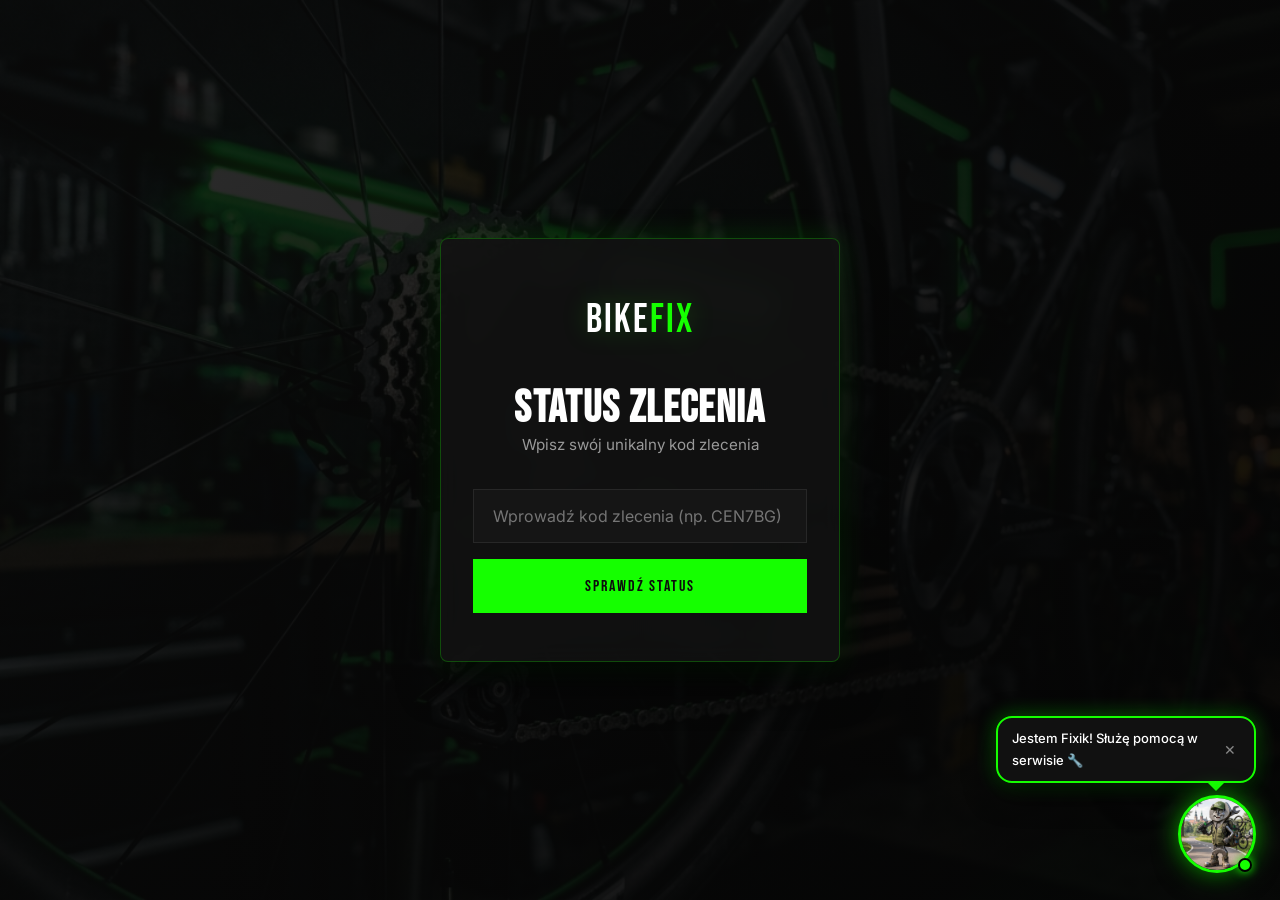
<file: bike_fix_github/index.html>
<!DOCTYPE html>
<html lang="pl">
<head>
    <meta charset="UTF-8">
    <meta name="viewport" content="width=device-width, initial-scale=1.0">
    <title>Panel BikeFix</title>
    <!-- Czcionki z Google Fonts -->
    <link rel="preconnect" href="https://fonts.googleapis.com">
    <link rel="preconnect" href="https://fonts.gstatic.com" crossorigin>
    <link href="https://fonts.googleapis.com/css2?family=Bebas+Neue&family=Inter:wght@300;400;500;700&display=swap" rel="stylesheet">
    <link rel="stylesheet" href="style.css">
</head>
<body>
    <main>
        <!-- Kontener na dynamiczne widoki -->
        <div id="app-container">
            
            <!-- Ekran Logowania -->
            <section id="view-login" class="view active">
                <div class="login-box reveal anim-up">
                    <div class="logo">Bike<span>Fix</span></div>
                    <h2>Status Zlecenia</h2>
                    <p class="sub-text">Wpisz swój unikalny kod zlecenia</p>
                    <form id="login-form">
                        <div class="input-group">
                            <input type="text" id="access-code" placeholder="Wprowadź kod zlecenia (np. TOMEK123)" autocomplete="off" required>
                        </div>
                        <p id="error-msg" class="error-msg hidden">Nieprawidłowy kod zlecenia. Spróbuj ponownie.</p>
                        <button type="submit" class="btn btn--primary" id="btn-submit-login">Sprawdź status</button>
                    </form>
                </div>
            </section>

            <!-- Widok Klienta -->
            <section id="view-customer" class="view hidden">
                <div class="header-bar reveal">
                    <div class="logo-small">Bike<span>Fix</span></div>
                    <button class="btn-logout" onclick="logout()">Wyloguj</button>
                </div>
                <div class="dashboard-content reveal" style="--d: 0.1s">
                    <span class="section-tag">Status naprawy</span>
                    <div style="display: flex; justify-content: space-between; align-items: flex-start; margin-bottom: 2rem;">
                        <h2 style="margin-bottom:0;">Twoje zlecenie: <span class="accent-text" id="customer-order-id">#---</span></h2>
                        <span class="live-badge" title="Dane aktualizują się na żywo!">● Na żywo</span>
                    </div>
                    
                    <div class="status-card">
                        <div class="status-indicator">
                            <div class="dot pulse" id="customer-status-dot"></div>
                            <h3 id="customer-status-text">W trakcie diagnozy</h3>
                        </div>
                        <p class="status-desc" id="customer-status-desc">Nasz serwisant Łukasz pracuje nad Twoim rowerem. Poniżej widzisz aktualny postęp prac.</p>
                        
                        <div class="progress-bar-container" style="margin-top: 1.2rem; border-top: 1px solid rgba(255,255,255,0.08); padding-top: 1rem;">
                            <div style="display: flex; justify-content: space-between; align-items: center; margin-bottom: 0.5rem; font-size: 0.85rem;">
                                <span style="color: var(--text-muted); text-transform: uppercase; letter-spacing: 0.05em;">Postęp naprawy: <strong style="color: var(--accent);" id="customer-progress-percent">0%</strong></span>
                                <span style="color: var(--text-muted);" id="customer-progress-count">0 / 0 usług</span>
                            </div>
                            <div style="width: 100%; background: var(--bg-alt); height: 10px; border-radius: 5px; overflow: hidden; border: 1px solid var(--border);">
                                <div id="customer-progress-bar" style="width: 0%; height: 100%; background: linear-gradient(90deg, #15ff00, #00b300); box-shadow: 0 0 10px rgba(21, 255, 0, 0.5); transition: width 0.5s ease-in-out; border-radius: 5px;"></div>
                            </div>
                        </div>
                    </div>

                    <div class="details-grid" style="margin-bottom: 2rem;">
                        <div class="detail-item">
                            <span class="detail-label">Rower</span>
                            <span class="detail-value" id="customer-bike">---</span>
                        </div>
                        <div class="detail-item">
                            <span class="detail-label">Data przyjęcia</span>
                            <span class="detail-value" id="customer-date">---</span>
                        </div>
                        <div class="detail-item">
                            <span class="detail-label">Do zapłaty</span>
                            <span class="detail-value accent-text" style="font-size: 1.5rem;" id="customer-total-price">0 zł</span>
                        </div>
                    </div>

                    <span class="section-tag">Lista zadań</span>
                    <div class="task-list-container" id="customer-task-list">
                        <!-- Dynamic Tasks for Customer -->
                    </div>
                </div>
            </section>

            <!-- Widok Serwisanta -->
            <section id="view-mechanic" class="view hidden">
                <div class="header-bar reveal">
                    <div class="logo-small">Bike<span>Fix</span> <span class="badge-admin">SERWIS</span></div>
                    <button class="btn-logout" onclick="logout()">Wyloguj</button>
                </div>
                <div class="dashboard-content reveal" style="--d: 0.1s">
                    <span class="section-tag">Panel zarządzania</span>
                    <div style="display: flex; justify-content: space-between; align-items: flex-end; margin-bottom: 2rem; flex-wrap: wrap; gap: 1rem;">
                        <h2 style="margin: 0;">Zlecenia</h2>
                        <div class="mechanic-tabs">
                            <button type="button" id="tab-active" class="tab-btn active" onclick="switchMechanicTab('active')">Aktywne</button>
                            <button type="button" id="tab-archive" class="tab-btn" onclick="switchMechanicTab('archive')">Zakończone</button>
                        </div>
                    </div>

                    <!-- Pasek wyszukiwania wielopola dla wszystkich zleceń -->
                    <div style="margin-bottom: 1.5rem;">
                        <input type="text" id="main-search-input" placeholder="Wyszukaj zlecenie (kod, imię, rower, telefon)..." oninput="renderMechanicOrders()" style="max-width: 450px; padding: 0.8rem 1.2rem;">
                    </div>

                    <!-- Podsumowanie dla archiwum (widoczne tylko w archiwum) -->
                    <div id="archive-summary-box" class="hidden" style="margin-bottom: 1.5rem; background: var(--bg-alt); border: 1px solid var(--border); padding: 1.2rem 1.5rem; border-radius: 8px; display: flex; justify-content: space-between; align-items: center; flex-wrap: wrap; gap: 1rem;">
                        <div>
                            <span style="font-size: 0.8rem; color: var(--text-muted); text-transform: uppercase; letter-spacing: 0.08em; display: block; margin-bottom: 0.2rem;">Ewidencja rachunkowa</span>
                            <span style="font-weight: bold; font-size: 1.1rem; color: var(--white);">Zakończonych zleceń: <span style="color: var(--accent);" id="archive-count">0</span></span>
                        </div>
                        <div>
                            <span style="font-size: 0.8rem; color: var(--text-muted); text-transform: uppercase; letter-spacing: 0.08em; display: block; margin-bottom: 0.2rem;">Łączny przychód w archiwum</span>
                            <span style="font-weight: bold; font-size: 1.4rem; color: var(--accent);" id="archive-total-revenue">0 zł</span>
                        </div>
                    </div>
                    
                    <div class="mechanic-grid" id="mechanic-orders-grid">
                        <!-- Zlecenia będą ładowane dynamicznie z JS -->
                    </div>
                </div>
            </section>

        </div>
    </main>

    <!-- Modale dla Serwisanta -->
    <!-- Modal Dodawania Zlecenia -->
    <div id="modal-add-order" class="modal hidden">
        <div class="modal-content">
            <span class="close-modal" onclick="closeModals()">&times;</span>
            <span class="section-tag">Nowe zlecenie</span>
            <h2>Wprowadź dane roweru</h2>
            
            <form id="form-add-order">
                <div class="input-group">
                    <label class="detail-label">Imię / Nazwa klienta</label>
                    <input type="text" id="new-client-name" placeholder="np. Jan Kowalski" required>
                </div>
                <div class="input-group">
                    <label class="detail-label">Model roweru</label>
                    <input type="text" id="new-bike-model" placeholder="np. Trek Remedy 8" required>
                </div>
                <div class="input-group">
                    <label class="detail-label">Telefon klienta (opcjonalnie)</label>
                    <input type="text" id="new-client-phone" placeholder="np. 534 387 376">
                </div>
                <div class="input-group">
                    <label class="detail-label">Wygeneruj kod dostępu dla klienta</label>
                    <div style="display:flex; gap: 1rem;">
                        <input type="text" id="new-client-code" placeholder="np. TOMEK123" required>
                        <button type="button" class="btn btn--outline btn--small" style="width: auto;" onclick="generateCode()">Losuj kod</button>
                    </div>
                </div>

                <div class="tasks-builder">
                    <h3 style="margin: 1.5rem 0 1rem;">Lista prac do wykonania</h3>
                    
                    <!-- Szybkie Usługi -->
                    <div style="margin-bottom: 1rem;">
                        <span class="detail-label">Szybkie dodawanie:</span>
                        <div class="quick-services">
                            <button type="button" class="quick-btn" onclick="addQuickService('Przegląd generalny', 65)">+ Przegląd (65zł)</button>
                            <button type="button" class="quick-btn" onclick="addQuickService('Wymiana dętki', 25)">+ Dętka (25zł)</button>
                            <button type="button" class="quick-btn" onclick="addQuickService('Pełny Serwis', 199)">+ Pełny Serwis (199zł)</button>
                            <button type="button" class="quick-btn" onclick="addQuickService('Regulacja przerzutki', 30)">+ Przerzutka (30zł)</button>
                        </div>
                    </div>

                    <div id="new-tasks-container">
                        <!-- Zestawy zadań do dodania -->
                    </div>
                    
                    <div class="add-task-row">
                        <input type="text" id="new-task-name" placeholder="Inna usługa...">
                        <input type="number" id="new-task-price" placeholder="Cena (zł)" style="width: 100px;">
                        <button type="button" class="btn btn--outline btn--small" style="width: auto;" onclick="addTaskToNewOrder()">Dodaj usługę</button>
                    </div>

                    <div style="text-align: right; margin-top: 1rem; border-top: 1px solid var(--border); padding-top: 1rem;">
                        <h3>Suma: <span class="accent-text" id="new-order-total">0</span> zł</h3>
                    </div>
                </div>

                <button type="submit" class="btn btn--primary" style="margin-top: 2rem;">Zapisz Zlecenie</button>
            </form>
        </div>
    </div>

    <!-- Modal Zarządzania Zleceniem -->
    <div id="modal-manage-order" class="modal hidden">
        <div class="modal-content">
            <span class="close-modal" onclick="closeModals()">&times;</span>
            <div style="display: flex; justify-content: space-between; align-items: center; margin-bottom: 1rem;">
                <span class="section-tag">Edycja Zlecenia</span>
                <span class="badge-progress" id="manage-order-status">Diagnoza</span>
            </div>
            
            <!-- Edytowalne pola danych zlecenia -->
            <div style="background: var(--bg-alt); padding: 1rem; border-radius: 8px; border: 1px solid var(--border); margin-top: 1rem;">
                <span class="detail-label" style="display: block; margin-bottom: 0.8rem; color: var(--accent);">Dane Zlecenia (Edytowalne)</span>
                <div style="display: grid; grid-template-columns: repeat(auto-fit, minmax(200px, 1fr)); gap: 1rem;">
                    <div class="input-group" style="margin:0;">
                        <label class="detail-label">1. Kod zlecenia</label>
                        <div style="display:flex; gap:0.4rem;">
                            <input type="text" id="manage-client-code" placeholder="Kod zlecenia..." oninput="updateTempOrderDetails()">
                            <button type="button" class="btn btn--outline btn--small" style="width: auto; white-space: nowrap; padding: 0.4rem 0.8rem;" onclick="generateManageCode()">Losuj kod</button>
                        </div>
                    </div>
                    <div class="input-group" style="margin:0;">
                        <label class="detail-label">2. Imię / Nazwa klienta</label>
                        <input type="text" id="manage-client-name" placeholder="Imię klienta..." oninput="updateTempOrderDetails()">
                    </div>
                    <div class="input-group" style="margin:0;">
                        <label class="detail-label">3. Model roweru</label>
                        <input type="text" id="manage-bike-model" placeholder="Model roweru..." oninput="updateTempOrderDetails()">
                    </div>
                    <div class="input-group" style="margin:0;">
                        <label class="detail-label">4. Telefon klienta</label>
                        <input type="text" id="manage-client-phone" placeholder="Telefon..." oninput="updateTempOrderDetails()">
                    </div>
                </div>
            </div>
            
            <div class="tasks-builder" style="margin-top: 1rem;">
                <h3 style="margin: 1.5rem 0 1rem;">Lista prac (Kliknij suwak aby oznaczyć)</h3>
                
                <div id="manage-tasks-container" class="task-list-container">
                    <!-- Dynamic Checklist for Mechanic (With Red/Green Toggles) -->
                </div>
                
                <!-- Szybkie usługi dla istniejącego zamówienia -->
                <div style="margin: 2rem 0; border-top: 1px solid var(--border); padding-top: 1rem;">
                    <h3>Dodaj nową usługę w trakcie naprawy</h3>
                    <div class="quick-services" style="margin-bottom: 1rem;">
                        <button type="button" class="quick-btn" onclick="addExistingQuickService('Przegląd generalny', 65)">+ Przegląd (65zł)</button>
                        <button type="button" class="quick-btn" onclick="addExistingQuickService('Wymiana dętki', 25)">+ Dętka (25zł)</button>
                    </div>
                    <div class="add-task-row" style="margin-top: 1rem;">
                        <input type="text" id="add-task-name" placeholder="Inna usługa...">
                        <input type="number" id="add-task-price" placeholder="Cena (zł)" style="width: 100px;">
                        <button type="button" class="btn btn--outline btn--small" style="width: auto;" onclick="addTaskToExistingOrder()">Dodaj</button>
                    </div>
                </div>
            </div>

            <div style="display:flex; flex-direction:column; gap: 1rem; margin-top: 2rem; border-top: 1px solid var(--border); padding-top: 1rem;">
                <div style="display:flex; justify-content: space-between; align-items:center;">
                    <label class="detail-label" style="margin:0; font-size: 1.1rem; color: var(--white);">Ręczna edycja ceny końcowej (zł):</label>
                    <input type="number" id="manage-total-price-input" style="width: 120px; text-align: right; font-size: 1.5rem; color: var(--accent); font-family: var(--font-display); border-color: var(--accent);" onchange="updateCustomPrice()">
                </div>
                <div style="text-align: right;">
                    <span class="detail-label">Kalkulowana suma usług: <span id="manage-calculated-sum">0</span> zł</span>
                </div>
                <button type="button" class="btn btn--primary" style="margin-top: 1rem;" onclick="saveManageOrder()">Zakończ edycję zlecenia i zapisz wszelkie zmiany</button>
            </div>
        </div>
    </div>

    <!-- ==========================================================================
       WIDGET FIXIK AI - PRZESUWALNY POMOCNIK SERWISU ZIELONA GÓRA
       ========================================================================== -->
    <div id="fixik-draggable-container" style="position: fixed; bottom: 24px; right: 24px; z-index: 99999; touch-action: none; display: flex; flex-direction: column; align-items: flex-end;">
        
        <!-- 0. Pływający Dymek Wypowiedzi Fixika -->
        <div id="fixik-speech-bubble" class="fixik-speech-bubble">
            <span id="fixik-speech-text">Jestem Fixik! Służę pomocą w serwisie 🔧</span>
            <button type="button" class="fixik-speech-close" onclick="closeFixikSpeechBubble(event)">✕</button>
        </div>

        <!-- 1. Pływająca Maskotka Fixika -->
        <button id="fixik-fab-btn" class="fixik-fab fixik-character-fab" onclick="toggleFixikWindow()" title="Otwórz pomocnika serwisu (Przesuń w dowolne miejsce!)">
            <div class="fixik-character-wrapper" id="fixik-avatar-wrapper">
                <img src="fixik.jpg" alt="Fixik AI Mascot" class="fixik-character-img">
                <span class="fixik-online-dot" title="Fixik jest aktywny!"></span>
            </div>
        </button>

        <!-- 2. Okno Czatu Fixika -->
        <div id="fixik-window" class="fixik-window hidden">
            <div class="fixik-header">
                <div class="fixik-header-title">
                    <div class="fixik-avatar">
                        <img src="fixik.jpg" alt="Fixik AI" style="width: 100%; height: 100%; object-fit: cover; object-position: center top; border-radius: 50%;">
                    </div>
                    <div>
                        <strong style="font-size:14px;">Fixik AI – Pomocnik Serwisu</strong>
                        <div style="font-size:11px; color:#15ff00;">● Serwis Zielona Góra</div>
                    </div>
                </div>
                <button type="button" class="fixik-close" onclick="toggleFixikWindow(false)">✕</button>
            </div>

            <div class="fixik-body" id="fixik-messages">
                <div class="fixik-msg fixik-msg--bot">
                    Uszanowanie, Szanowny Panie! 👋 Jestem <strong>Fixik 🤖</strong> – asystent i pomocna dłoń mobilnego serwisu rowerowego <strong>bikefix</strong>! 🚴‍♂️✨
                    <br><br>
                    Polecam nasz <strong>Przegląd ogólny za jedyne 65 zł</strong> z pełnym myciem roweru oraz darmowym dojazdem do klienta!
                    <div class="fixik-disclaimer-box">
                        ℹ️ <em>Pamiętaj: Jestem wirtualnym asystentem AI. Kwestiami wycen części oraz diagnostyką zajmuje się nasz człowiek-serwisant Łukasz.</em>
                    </div>
                </div>
            </div>

            <div class="fixik-chips">
                <button type="button" class="fixik-chip" onclick="sendFixikChip('Co wchodzi w przegląd i ile kosztuje?')">💰 Przegląd i cena</button>
                <button type="button" class="fixik-chip" onclick="sendFixikChip('Jak działa panel klienta i kod?')">🔑 Jak działa panel klienta?</button>
                <button type="button" class="fixik-chip" onclick="sendFixikChip('Dlaczego mycie roweru jest w cenie?')">🧼 Mycie roweru w cenie</button>
                <button type="button" class="fixik-chip" onclick="sendFixikChip('Co w przypadku wymiany części?')">🔩 Wymiana części</button>
                <button type="button" class="fixik-chip" onclick="sendFixikChip('Jak skontaktować się z mechanikiem?')">📞 Kontakt z mechanikiem</button>
            </div>

            <div class="fixik-footer">
                <input type="text" id="fixik-input" placeholder="Zadaj pytanie Fixikowi..." onkeypress="if(event.key==='Enter') sendFixikUserMsg()">
                <button type="button" onclick="sendFixikUserMsg()">➤</button>
            </div>
        </div>
    </div>

    <script src="app.js"></script>
</body>
</html>
</file>
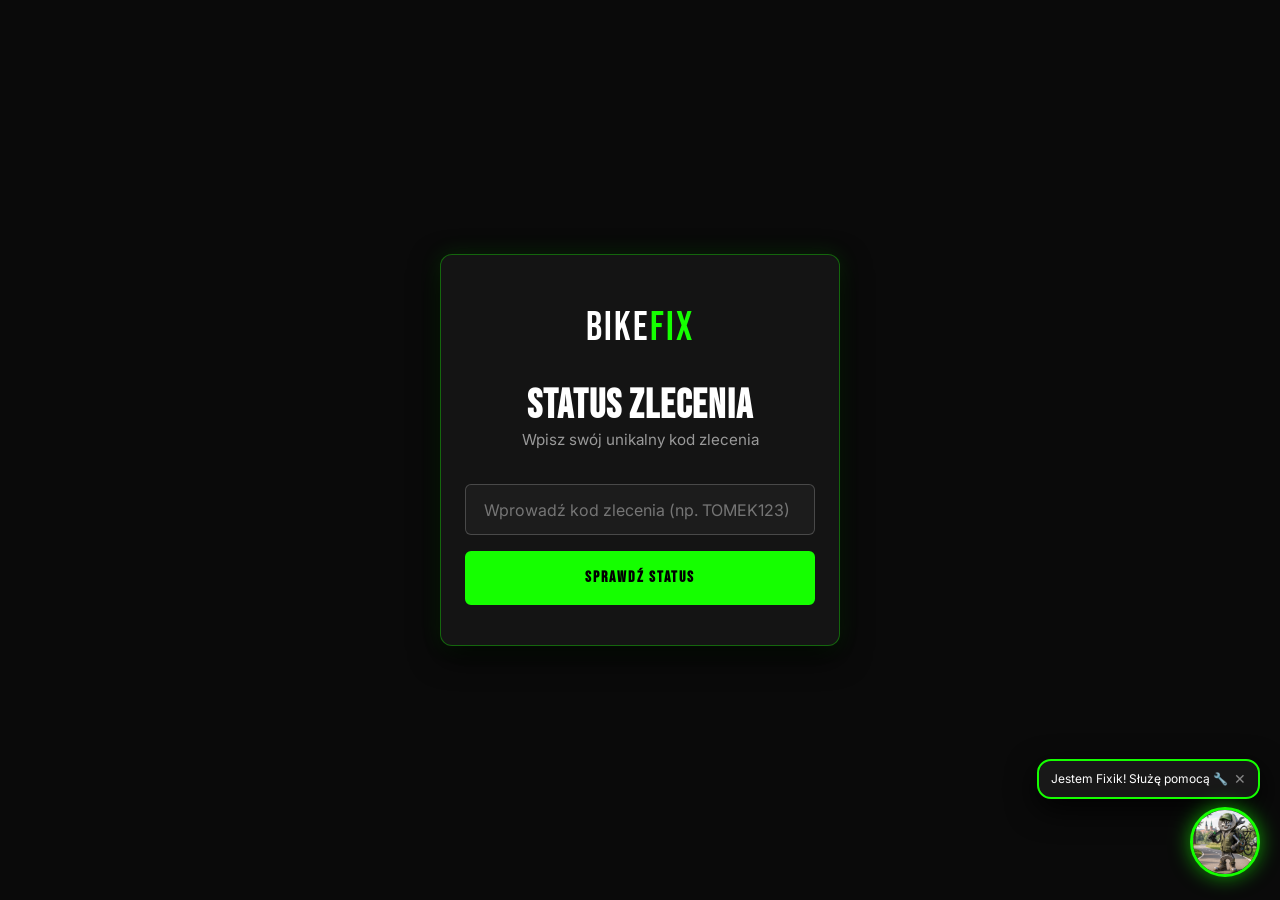
<file: index_mobile.html>
<!DOCTYPE html>
<html lang="pl">
<head>
    <meta charset="UTF-8">
    <meta name="viewport" content="width=device-width, initial-scale=1.0">
    <title>Panel BikeFix Mobile</title>
    <!-- Czcionki z Google Fonts -->
    <link rel="preconnect" href="https://fonts.googleapis.com">
    <link rel="preconnect" href="https://fonts.gstatic.com" crossorigin>
    <link href="https://fonts.googleapis.com/css2?family=Bebas+Neue&family=Inter:wght@300;400;500;700&display=swap" rel="stylesheet">
    <style>
:root {
    --bg: #0c0c0c;
    --bg-alt: #151515;
    --bg-card: #1a1a1a;
    --accent: #15ff00;
    --accent-hover: #38ff25;
    --red: #ff3333;
    --white: #ffffff;
    --text: #e8e8e8;
    --text-muted: #999;
    --border: rgba(255, 255, 255, 0.12);
    --font-display: "Bebas Neue", system-ui, -apple-system, sans-serif;
    --font-body: "Inter", system-ui, -apple-system, sans-serif;
}

* {
    box-sizing: border-box;
    margin: 0;
    padding: 0;
}

body {
    font-family: var(--font-body);
    background: var(--bg);
    color: var(--text);
    line-height: 1.65;
    overflow-x: hidden;
    min-height: 100vh;
    display: flex;
    flex-direction: column;
}

h1, h2, h3, h4 {
    font-family: var(--font-display);
    text-transform: uppercase;
    letter-spacing: .03em;
    color: var(--white);
    line-height: 1.05;
}

h2 {
    font-size: clamp(1.8rem, 5vw, 2.5rem);
}

h3 {
    font-size: 1.3rem;
}

p {
    color: var(--text-muted);
    font-size: 1rem;
}

.sub-text {
    font-size: 0.95rem;
    margin-bottom: 2rem;
}

.accent-text {
    color: var(--accent);
}

.live-badge {
    background: rgba(255, 51, 51, 0.12);
    border: 1px solid rgba(255, 85, 85, 0.35);
    color: #ff6666;
    padding: 0.3rem 0.8rem;
    font-size: 0.75rem;
    border-radius: 20px;
    letter-spacing: 0.05em;
    text-transform: uppercase;
    font-weight: bold;
}

.hidden {
    display: none !important;
}

.view {
    min-height: 100vh;
    padding: 1.5rem 1rem;
    display: flex;
    flex-direction: column;
    align-items: center;
    width: 100%;
}

.section-tag {
    font-family: var(--font-display);
    letter-spacing: .3em;
    color: var(--accent);
    text-transform: uppercase;
    border-bottom: 2px solid var(--accent);
    margin-bottom: 1rem;
    padding-bottom: .4rem;
    font-size: .8rem;
    display: inline-block;
}

.reveal {
    opacity: 1 !important;
    transform: none !important;
}

.btn {
    font-family: var(--font-display);
    letter-spacing: .12em;
    text-transform: uppercase;
    cursor: pointer;
    padding: .95rem 1.8rem;
    font-size: 1rem;
    transition: all .25s;
    border: none;
    outline: none;
    display: inline-block;
    width: 100%;
    text-align: center;
    border-radius: 6px;
}

.btn--primary {
    background: var(--accent);
    color: #000;
    border: 2px solid var(--accent);
    font-weight: bold;
}

.btn--outline {
    color: var(--white);
    background: transparent;
    border: 2px solid rgba(255, 255, 255, 0.3);
}

.btn--small {
    padding: 0.5rem 1rem;
    font-size: 0.85rem;
}

.quick-services {
    display: flex;
    flex-wrap: wrap;
    gap: 0.5rem;
}

.quick-btn {
    background: var(--bg-card);
    border: 1px solid var(--border);
    color: var(--text);
    padding: 0.4rem 0.8rem;
    font-size: 0.85rem;
    cursor: pointer;
    border-radius: 4px;
}

#view-login {
    justify-content: center;
    background: #0a0a0a;
}

.login-box {
    background: #141414;
    border: 1px solid rgba(21, 255, 0, 0.35);
    box-shadow: 0 10px 30px rgba(0, 0, 0, 0.9), 0 0 20px rgba(21, 255, 0, 0.15);
    padding: 2.5rem 1.5rem;
    max-width: 400px;
    width: 100%;
    text-align: center;
    border-radius: 12px;
}

.logo {
    font-family: var(--font-display);
    letter-spacing: .05em;
    color: var(--white);
    font-size: 2.5rem;
    display: block;
    margin-bottom: 1.5rem;
}

.logo span, .logo-small span {
    color: var(--accent);
}

.input-group {
    margin-bottom: 1rem;
    display: flex;
    flex-direction: column;
    text-align: left;
}

input[type="text"], input[type="number"] {
    width: 100%;
    background: #1c1c1c;
    border: 1px solid rgba(255, 255, 255, 0.2);
    color: var(--white);
    padding: 0.9rem 1.1rem;
    font-size: 1rem;
    font-family: var(--font-body);
    outline: none;
    border-radius: 6px;
}

input[type="text"]:focus, input[type="number"]:focus {
    border-color: var(--accent);
    box-shadow: 0 0 8px rgba(21, 255, 0, 0.3);
}

.error-msg {
    color: #ff3333;
    font-size: 0.85rem;
    margin-bottom: 1rem;
    text-align: left;
}

.header-bar {
    width: 100%;
    max-width: 800px;
    display: flex;
    justify-content: space-between;
    align-items: center;
    border-bottom: 1px solid var(--border);
    padding-bottom: 1rem;
    margin-bottom: 1.5rem;
}

.logo-small {
    font-family: var(--font-display);
    letter-spacing: .05em;
    color: var(--white);
    font-size: 1.5rem;
    display: flex;
    align-items: center;
    gap: 0.5rem;
}

.badge-admin {
    background: var(--accent);
    color: #000;
    font-size: 0.65rem;
    padding: 0.2rem 0.5rem;
    font-weight: bold;
    border-radius: 3px;
}

.btn-logout {
    background: transparent;
    border: 1px solid var(--border);
    color: var(--text-muted);
    padding: 0.4rem 0.8rem;
    border-radius: 4px;
    cursor: pointer;
}

.dashboard-content {
    width: 100%;
    max-width: 800px;
}

.status-card {
    background: #181818;
    border: 1px solid var(--border);
    padding: 1.5rem;
    margin-bottom: 1.5rem;
    border-left: 4px solid var(--accent);
    border-radius: 8px;
}

.status-indicator {
    display: flex;
    align-items: center;
    gap: 0.8rem;
    margin-bottom: 0.8rem;
}

.dot {
    width: 12px;
    height: 12px;
    background-color: var(--accent);
    border-radius: 50%;
    box-shadow: 0 0 10px var(--accent);
}

.status-desc {
    color: var(--text);
    line-height: 1.6;
}

.details-grid {
    display: grid;
    grid-template-columns: repeat(auto-fit, minmax(140px, 1fr));
    gap: 1rem;
    background: #161616;
    padding: 1.2rem;
    border: 1px solid var(--border);
    border-radius: 8px;
}

.detail-item {
    display: flex;
    flex-direction: column;
    gap: 0.3rem;
}

.detail-label {
    font-family: var(--font-display);
    color: var(--text-muted);
    letter-spacing: 0.1em;
    font-size: 0.8rem;
}

.detail-value {
    color: var(--white);
    font-weight: 500;
}

.task-list-container {
    display: flex;
    flex-direction: column;
    gap: 0.6rem;
}

.task-item {
    background: #181818;
    border: 1px solid var(--border);
    padding: 0.9rem 1.2rem;
    display: flex;
    justify-content: space-between;
    align-items: center;
    border-radius: 6px;
}

.task-item.done {
    border-color: rgba(21, 255, 0, 0.3);
    background: rgba(21, 255, 0, 0.04);
}

.task-info {
    display: flex;
    align-items: center;
    gap: 0.8rem;
}

.task-name {
    font-size: 0.95rem;
    color: var(--white);
}

.task-price {
    font-family: var(--font-display);
    color: var(--accent);
    font-size: 1.2rem;
}

.switch {
  position: relative;
  display: inline-block;
  width: 50px;
  height: 26px;
}

.switch input { opacity: 0; width: 0; height: 0; }

.slider {
  position: absolute;
  cursor: pointer;
  top: 0; left: 0; right: 0; bottom: 0;
  background-color: var(--red);
  transition: .3s;
  border-radius: 26px;
}

.slider:before {
  position: absolute;
  content: "";
  height: 18px; width: 18px;
  left: 4px; bottom: 4px;
  background-color: white;
  transition: .3s;
  border-radius: 50%;
}

input:checked + .slider { background-color: var(--accent); }
input:checked + .slider:before { transform: translateX(24px); }

.mechanic-grid {
    display: grid;
    grid-template-columns: repeat(auto-fill, minmax(280px, 1fr));
    gap: 1.2rem;
}

.order-card {
    background: #181818;
    border: 1px solid var(--border);
    padding: 1.2rem;
    border-radius: 10px;
    display: flex;
    flex-direction: column;
}

.order-head {
    display: flex;
    justify-content: space-between;
    align-items: center;
    margin-bottom: 0.8rem;
    border-bottom: 1px solid var(--border);
    padding-bottom: 0.8rem;
}

.order-status {
    font-size: 0.75rem;
    text-transform: uppercase;
    padding: 0.2rem 0.6rem;
    font-weight: 600;
    border-radius: 4px;
}

.badge-progress {
    background: rgba(21, 255, 0, 0.15);
    color: var(--accent);
    border: 1px solid var(--accent);
}

.badge-done {
    background: rgba(255, 255, 255, 0.1);
    color: var(--white);
    border: 1px solid rgba(255, 255, 255, 0.3);
}

.new-order {
    justify-content: center;
    align-items: center;
    border: 1px dashed var(--accent);
    background: rgba(21, 255, 0, 0.02);
    cursor: pointer;
    min-height: 180px;
}

.add-icon {
    font-size: 2.5rem;
    color: var(--accent);
    margin-bottom: 0.5rem;
}

.modal {
    position: fixed;
    top: 0; left: 0; width: 100%; height: 100%;
    background: rgba(0, 0, 0, 0.9);
    display: flex;
    justify-content: center;
    align-items: flex-start;
    padding: 2rem 1rem;
    z-index: 1000;
    overflow-y: auto;
}

.modal-content {
    background: #161616;
    border: 1px solid var(--border);
    padding: 2rem 1.2rem;
    width: 100%;
    max-width: 600px;
    position: relative;
    border-radius: 12px;
}

.close-modal {
    position: absolute;
    top: 0.8rem; right: 1.2rem;
    font-size: 2rem;
    color: var(--text-muted);
    cursor: pointer;
}

.mechanic-tabs {
    display: flex;
    gap: 0.5rem;
    background: #111;
    padding: 0.3rem;
    border: 1px solid var(--border);
    border-radius: 6px;
    width: 100%;
}

.tab-btn {
    flex: 1;
    background: transparent;
    border: none;
    color: var(--text-muted);
    font-family: var(--font-display);
    font-size: 1.1rem;
    padding: 0.5rem;
    cursor: pointer;
    border-radius: 4px;
    text-align: center;
}

.tab-btn.active {
    background: #222;
    color: var(--accent);
    border: 1px solid rgba(21, 255, 0, 0.3);
}

/* FIXIK AI WIDGET */
.fixik-speech-bubble {
    background: #181818;
    border: 2px solid #15ff00;
    box-shadow: 0 10px 30px rgba(0, 0, 0, 0.9);
    border-radius: 14px;
    padding: 8px 12px;
    color: #fff;
    font-size: 12px;
    max-width: 240px;
    margin-bottom: 8px;
    display: flex;
    align-items: center;
    justify-content: space-between;
    gap: 6px;
}

.fixik-speech-close {
    background: transparent;
    border: none;
    color: #888;
    font-size: 14px;
    cursor: pointer;
}

.fixik-character-fab {
    background: transparent !important;
    border: none !important;
    cursor: pointer;
}

.fixik-character-img {
    width: 70px;
    height: 70px;
    border-radius: 50%;
    border: 3px solid #15ff00;
    box-shadow: 0 0 20px rgba(21, 255, 0, 0.6);
    object-fit: cover;
    background: #111;
}

.fixik-window {
    position: absolute;
    bottom: 60px; right: 0;
    width: 350px;
    max-width: calc(100vw - 20px);
    height: 480px;
    max-height: calc(100vh - 100px);
    background: #141414;
    color: #fff;
    border: 1px solid rgba(21, 255, 0, 0.4);
    border-radius: 16px;
    box-shadow: 0 20px 50px rgba(0, 0, 0, 0.9);
    display: flex;
    flex-direction: column;
    font-family: system-ui, sans-serif;
    overflow: hidden;
}

.fixik-header {
    background: #1e1e1e;
    padding: 12px;
    border-bottom: 1px solid #2a2a2a;
    display: flex;
    justify-content: space-between;
    align-items: center;
}

.fixik-body {
    flex: 1;
    padding: 12px;
    overflow-y: auto;
    display: flex;
    flex-direction: column;
    gap: 10px;
    font-size: 13px;
    background: #0d0d0d;
}

.fixik-msg {
    max-width: 90%;
    padding: 10px 12px;
    border-radius: 12px;
    word-wrap: break-word;
}
.fixik-msg--bot {
    align-self: flex-start;
    background: #1f1f1f;
    border: 1px solid #333;
    color: #e0e0e0;
}
.fixik-msg--user {
    align-self: flex-end;
    background: #15ff00;
    color: #000;
    font-weight: bold;
}

.fixik-chips {
    padding: 8px;
    background: #141414;
    border-top: 1px solid #222;
    display: flex;
    gap: 6px;
    overflow-x: auto;
}
.fixik-chip {
    background: #222;
    border: 1px solid #444;
    color: #ddd;
    font-size: 11px;
    padding: 5px 10px;
    border-radius: 16px;
    white-space: nowrap;
}

.fixik-footer {
    padding: 10px;
    background: #1a1a1a;
    display: flex;
    gap: 6px;
}
.fixik-footer input {
    flex: 1;
    background: #0a0a0a;
    border: 1px solid #333;
    color: #fff;
    padding: 8px 12px;
    border-radius: 18px;
    font-size: 13px;
}
.fixik-footer button {
    background: #15ff00;
    border: none;
    color: #000;
    width: 36px;
    height: 36px;
    border-radius: 50%;
    font-weight: bold;
}
    </style>
</head>
<body>
    <main>
        <div id="app-container">
            
            <!-- Ekran Logowania -->
            <section id="view-login" class="view">
                <div class="login-box">
                    <div class="logo">Bike<span>Fix</span></div>
                    <h2>Status Zlecenia</h2>
                    <p class="sub-text">Wpisz swój unikalny kod zlecenia</p>
                    <form id="login-form">
                        <div class="input-group">
                            <input type="text" id="access-code" placeholder="Wprowadź kod zlecenia (np. TOMEK123)" autocomplete="off" required>
                        </div>
                        <p id="error-msg" class="error-msg hidden">Nieprawidłowy kod zlecenia. Spróbuj ponownie.</p>
                        <button type="submit" class="btn btn--primary" id="btn-submit-login">Sprawdź status</button>
                    </form>
                </div>
            </section>

            <!-- Widok Klienta -->
            <section id="view-customer" class="view hidden">
                <div class="header-bar">
                    <div class="logo-small">Bike<span>Fix</span></div>
                    <button class="btn-logout" onclick="logout()">Wyloguj</button>
                </div>
                <div class="dashboard-content">
                    <span class="section-tag">Status naprawy</span>
                    <div style="display: flex; justify-content: space-between; align-items: flex-start; margin-bottom: 1.5rem;">
                        <h2 style="margin-bottom:0;">Twoje zlecenie: <span class="accent-text" id="customer-order-id">#---</span></h2>
                        <span class="live-badge">● Na żywo</span>
                    </div>
                    
                    <div class="status-card">
                        <div class="status-indicator">
                            <div class="dot" id="customer-status-dot"></div>
                            <h3 id="customer-status-text">W trakcie diagnozy</h3>
                        </div>
                        <p class="status-desc" id="customer-status-desc">Nasz serwisant Łukasz pracuje nad Twoim rowerem.</p>
                        
                        <div style="margin-top: 1rem; border-top: 1px solid rgba(255,255,255,0.08); padding-top: 0.8rem;">
                            <div style="display: flex; justify-content: space-between; align-items: center; margin-bottom: 0.4rem; font-size: 0.85rem;">
                                <span style="color: var(--text-muted);">Postęp naprawy: <strong style="color: var(--accent);" id="customer-progress-percent">0%</strong></span>
                                <span style="color: var(--text-muted);" id="customer-progress-count">0 / 0 usług</span>
                            </div>
                            <div style="width: 100%; background: #111; height: 10px; border-radius: 5px; overflow: hidden; border: 1px solid var(--border);">
                                <div id="customer-progress-bar" style="width: 0%; height: 100%; background: #15ff00; transition: width 0.4s ease; border-radius: 5px;"></div>
                            </div>
                        </div>
                    </div>

                    <div class="details-grid" style="margin-bottom: 1.5rem;">
                        <div class="detail-item">
                            <span class="detail-label">Rower</span>
                            <span class="detail-value" id="customer-bike">---</span>
                        </div>
                        <div class="detail-item">
                            <span class="detail-label">Data przyjęcia</span>
                            <span class="detail-value" id="customer-date">---</span>
                        </div>
                        <div class="detail-item">
                            <span class="detail-label">Do zapłaty</span>
                            <span class="detail-value accent-text" style="font-size: 1.4rem;" id="customer-total-price">0 zł</span>
                        </div>
                    </div>

                    <span class="section-tag">Lista zadań</span>
                    <div class="task-list-container" id="customer-task-list">
                    </div>
                </div>
            </section>

            <!-- Widok Serwisanta -->
            <section id="view-mechanic" class="view hidden">
                <div class="header-bar">
                    <div class="logo-small">Bike<span>Fix</span> <span class="badge-admin">SERWIS</span></div>
                    <button class="btn-logout" onclick="logout()">Wyloguj</button>
                </div>
                <div class="dashboard-content">
                    <span class="section-tag">Panel zarządzania</span>
                    <div style="display: flex; flex-direction: column; gap: 1rem; margin-bottom: 1.5rem;">
                        <h2 style="margin: 0;">Zlecenia</h2>
                        <div class="mechanic-tabs">
                            <button type="button" id="tab-active" class="tab-btn active" onclick="switchMechanicTab('active')">Aktywne</button>
                            <button type="button" id="tab-archive" class="tab-btn" onclick="switchMechanicTab('archive')">Zakończone</button>
                        </div>
                    </div>

                    <div style="margin-bottom: 1.2rem;">
                        <input type="text" id="main-search-input" placeholder="Wyszukaj zlecenie (kod, imię, rower)..." oninput="renderMechanicOrders()" style="width: 100%;">
                    </div>

                    <div id="archive-summary-box" class="hidden" style="margin-bottom: 1.2rem; background: #161616; border: 1px solid var(--border); padding: 1rem; border-radius: 8px; display: flex; justify-content: space-between; align-items: center;">
                        <div>
                            <span style="font-size: 0.75rem; color: var(--text-muted); display: block;">Zakończonych zleceń</span>
                            <span style="font-weight: bold; font-size: 1.1rem; color: var(--white);"><span style="color: var(--accent);" id="archive-count">0</span></span>
                        </div>
                        <div>
                            <span style="font-size: 0.75rem; color: var(--text-muted); display: block;">Łączny przychód</span>
                            <span style="font-weight: bold; font-size: 1.3rem; color: var(--accent);" id="archive-total-revenue">0 zł</span>
                        </div>
                    </div>
                    
                    <div class="mechanic-grid" id="mechanic-orders-grid">
                    </div>
                </div>
            </section>

        </div>
    </main>

    <!-- Modale -->
    <div id="modal-add-order" class="modal hidden">
        <div class="modal-content">
            <span class="close-modal" onclick="closeModals()">&times;</span>
            <span class="section-tag">Nowe zlecenie</span>
            <h2>Wprowadź dane roweru</h2>
            
            <form id="form-add-order">
                <div class="input-group">
                    <label class="detail-label">Imię / Nazwa klienta</label>
                    <input type="text" id="new-client-name" placeholder="np. Jan Kowalski" required>
                </div>
                <div class="input-group">
                    <label class="detail-label">Model roweru</label>
                    <input type="text" id="new-bike-model" placeholder="np. Trek Remedy 8" required>
                </div>
                <div class="input-group">
                    <label class="detail-label">Telefon klienta (opcjonalnie)</label>
                    <input type="text" id="new-client-phone" placeholder="np. 534 387 376">
                </div>
                <div class="input-group">
                    <label class="detail-label">Kod dostępu dla klienta</label>
                    <div style="display:flex; gap: 0.5rem;">
                        <input type="text" id="new-client-code" placeholder="np. TOMEK123" required>
                        <button type="button" class="btn btn--outline btn--small" style="width: auto; white-space: nowrap;" onclick="generateCode()">Losuj</button>
                    </div>
                </div>

                <div class="tasks-builder">
                    <h3 style="margin: 1.2rem 0 0.8rem;">Lista prac do wykonania</h3>
                    <div style="margin-bottom: 0.8rem;">
                        <div class="quick-services">
                            <button type="button" class="quick-btn" onclick="addQuickService('Przegląd generalny', 65)">+ Przegląd (65zł)</button>
                            <button type="button" class="quick-btn" onclick="addQuickService('Wymiana dętki', 25)">+ Dętka (25zł)</button>
                        </div>
                    </div>
                    <div id="new-tasks-container"></div>
                    <div class="add-task-row">
                        <input type="text" id="new-task-name" placeholder="Inna usługa...">
                        <input type="number" id="new-task-price" placeholder="Cena" style="width: 90px;">
                        <button type="button" class="btn btn--outline btn--small" style="width: auto;" onclick="addTaskToNewOrder()">Dodaj</button>
                    </div>
                    <div style="text-align: right; margin-top: 0.8rem; border-top: 1px solid var(--border); padding-top: 0.8rem;">
                        <h3>Suma: <span class="accent-text" id="new-order-total">0</span> zł</h3>
                    </div>
                </div>

                <button type="submit" class="btn btn--primary" style="margin-top: 1.5rem;">Zapisz Zlecenie</button>
            </form>
        </div>
    </div>

    <div id="modal-manage-order" class="modal hidden">
        <div class="modal-content">
            <span class="close-modal" onclick="closeModals()">&times;</span>
            <div style="display: flex; justify-content: space-between; align-items: center; margin-bottom: 0.8rem;">
                <span class="section-tag">Edycja Zlecenia</span>
                <span class="badge-progress" id="manage-order-status">Diagnoza</span>
            </div>
            
            <div style="background: #111; padding: 0.8rem; border-radius: 6px; border: 1px solid var(--border);">
                <div style="display: flex; flex-direction: column; gap: 0.8rem;">
                    <div class="input-group" style="margin:0;">
                        <label class="detail-label">1. Kod zlecenia</label>
                        <div style="display:flex; gap:0.4rem;">
                            <input type="text" id="manage-client-code" placeholder="Kod..." oninput="updateTempOrderDetails()">
                            <button type="button" class="btn btn--outline btn--small" style="width: auto;" onclick="generateManageCode()">Losuj</button>
                        </div>
                    </div>
                    <div class="input-group" style="margin:0;">
                        <label class="detail-label">2. Imię klienta</label>
                        <input type="text" id="manage-client-name" placeholder="Imię..." oninput="updateTempOrderDetails()">
                    </div>
                    <div class="input-group" style="margin:0;">
                        <label class="detail-label">3. Model roweru</label>
                        <input type="text" id="manage-bike-model" placeholder="Model..." oninput="updateTempOrderDetails()">
                    </div>
                    <div class="input-group" style="margin:0;">
                        <label class="detail-label">4. Telefon klienta</label>
                        <input type="text" id="manage-client-phone" placeholder="Telefon..." oninput="updateTempOrderDetails()">
                    </div>
                </div>
            </div>
            
            <div style="margin-top: 1rem;">
                <h3 style="margin-bottom: 0.8rem;">Lista prac (Zaznacz suwak)</h3>
                <div id="manage-tasks-container" class="task-list-container"></div>
                <div style="margin-top: 1rem; border-top: 1px solid var(--border); padding-top: 0.8rem;">
                    <div class="add-task-row">
                        <input type="text" id="add-task-name" placeholder="Dodatkowa usługa...">
                        <input type="number" id="add-task-price" placeholder="Cena" style="width: 90px;">
                        <button type="button" class="btn btn--outline btn--small" style="width: auto;" onclick="addTaskToExistingOrder()">Dodaj</button>
                    </div>
                </div>
            </div>

            <div style="display:flex; flex-direction:column; gap: 0.8rem; margin-top: 1.5rem; border-top: 1px solid var(--border); padding-top: 0.8rem;">
                <div style="display:flex; justify-content: space-between; align-items:center;">
                    <label class="detail-label" style="margin:0; font-size: 1rem; color: var(--white);">Cena końcowa (zł):</label>
                    <input type="number" id="manage-total-price-input" style="width: 100px; text-align: right; font-size: 1.3rem; color: var(--accent);" onchange="updateCustomPrice()">
                </div>
                <button type="button" class="btn btn--primary" style="margin-top: 0.5rem;" onclick="saveManageOrder()">Zapisz Zmiany</button>
            </div>
        </div>
    </div>

    <!-- WIDGET FIXIK AI -->
    <div id="fixik-draggable-container" style="position: fixed; bottom: 20px; right: 20px; z-index: 99999; display: flex; flex-direction: column; align-items: flex-end;">
        
        <div id="fixik-speech-bubble" class="fixik-speech-bubble">
            <span id="fixik-speech-text">Jestem Fixik! Służę pomocą 🔧</span>
            <button type="button" class="fixik-speech-close" onclick="closeFixikSpeechBubble(event)">✕</button>
        </div>

        <button id="fixik-fab-btn" class="fixik-fab fixik-character-fab" onclick="toggleFixikWindow()">
            <div class="fixik-character-wrapper">
                <img src="fixik.jpg" alt="Fixik AI Mascot" class="fixik-character-img" onerror="this.style.display='none';">
            </div>
        </button>

        <div id="fixik-window" class="fixik-window hidden">
            <div class="fixik-header">
                <strong style="font-size:14px; color:#15ff00;">Fixik AI – Pomocnik Serwisu</strong>
                <button type="button" class="fixik-close" onclick="toggleFixikWindow(false)">✕</button>
            </div>

            <div class="fixik-body" id="fixik-messages">
                <div class="fixik-msg fixik-msg--bot">
                    Uszanowanie! 👋 Jestem <strong>Fixik 🤖</strong> – asystent serwisu <strong>bikefix</strong>! 🚴‍♂️<br><br>
                    Polecam nasz <strong>Przegląd ogólny za 65 zł</strong> z myciem roweru i darmowym dojazdem!
                </div>
            </div>

            <div class="fixik-chips">
                <button type="button" class="fixik-chip" onclick="sendFixikChip('Co wchodzi w przegląd i ile kosztuje?')">💰 Przegląd i cena</button>
                <button type="button" class="fixik-chip" onclick="sendFixikChip('Jak działa panel klienta i kod?')">🔑 Jak działa panel?</button>
            </div>

            <div class="fixik-footer">
                <input type="text" id="fixik-input" placeholder="Napisz do Fixika..." onkeypress="if(event.key==='Enter') sendFixikUserMsg()">
                <button type="button" onclick="sendFixikUserMsg()">➤</button>
            </div>
        </div>
    </div>

    <!-- LOGIKA JS -->
    <script>
document.addEventListener('DOMContentLoaded', () => {
    let orders = JSON.parse(localStorage.getItem('bikefix_orders')) || [];
    
    if (orders.length === 0) {
        orders = [
            {
                id: 'ord_tomek',
                clientCode: 'TOMEK123',
                clientName: 'Tomek Kowalski',
                bikeModel: 'Trek Marlin 7 (Górski 29")',
                clientPhone: '+48 600 100 200',
                date: new Date().toISOString().split('T')[0],
                status: 'W trakcie',
                tasks: [
                    { name: 'Diagnoza napędu i hamulców', price: 50, done: true },
                    { name: 'Wymiana łańcucha Shimano', price: 95, done: true },
                    { name: 'Centrowanie koła 29"', price: 45, done: false }
                ]
            }
        ];
        localStorage.setItem('bikefix_orders', JSON.stringify(orders));
    }

    const MECHANIC_CODE = 'nowostandardowy19.18wis';
    let currentEditingOrderId = null;
    let newOrderTasks = []; 
    let tempOrder = null; 
    let activeCustomerOrderCode = null;
    let isMechanicView = false;
    let currentMechanicTab = 'active';

    const loginForm = document.getElementById('login-form');
    const accessCodeInput = document.getElementById('access-code');
    const errorMsg = document.getElementById('error-msg');
    
    const viewLogin = document.getElementById('view-login');
    const viewCustomer = document.getElementById('view-customer');
    const viewMechanic = document.getElementById('view-mechanic');

    const modalAddOrder = document.getElementById('modal-add-order');
    const modalManageOrder = document.getElementById('modal-manage-order');
    const formAddOrder = document.getElementById('form-add-order');

    function generateSecureCode() {
        const chars = '23456789ABCDEFGHJKLMNPQRSTUVWXYZ';
        let sampleCode = '';
        for (let i = 0; i < 6; i++) {
            sampleCode += chars.charAt(Math.floor(Math.random() * chars.length));
        }
        return sampleCode;
    }

    loginForm.addEventListener('submit', (e) => {
        e.preventDefault();
        const code = accessCodeInput.value.trim();
        
        if (code.toUpperCase() === MECHANIC_CODE.toUpperCase()) {
            hideAllViews();
            isMechanicView = true;
            renderMechanicOrders();
            viewMechanic.classList.remove('hidden');
        } else {
            const order = orders.find(o => o.clientCode.toUpperCase() === code.toUpperCase());
            if (order) {
                hideAllViews();
                activeCustomerOrderCode = order.clientCode;
                renderCustomerView(order);
                viewCustomer.classList.remove('hidden');
            } else {
                showError();
            }
        }
    });

    function showError() {
        errorMsg.classList.remove('hidden');
        setTimeout(() => { errorMsg.classList.add('hidden'); }, 3000);
    }

    function hideAllViews() {
        viewLogin.classList.add('hidden');
        viewCustomer.classList.add('hidden');
        viewMechanic.classList.add('hidden');
        errorMsg.classList.add('hidden');
        activeCustomerOrderCode = null;
        isMechanicView = false;
    }

    window.logout = function() {
        hideAllViews();
        viewLogin.classList.remove('hidden');
    };

    window.closeModals = function() {
        modalAddOrder.classList.add('hidden');
        modalManageOrder.classList.add('hidden');
        tempOrder = null; 
    };

    function saveOrders() {
        localStorage.setItem('bikefix_orders', JSON.stringify(orders));
    }

    function renderCustomerView(order) {
        document.getElementById('customer-order-id').innerText = order.clientCode;
        document.getElementById('customer-bike').innerText = order.bikeModel;
        document.getElementById('customer-date').innerText = order.date;
        
        const allDone = order.tasks.length > 0 && order.tasks.every(t => t.done);
        const customerStatusDot = document.getElementById('customer-status-dot');
        const customerStatusText = document.getElementById('customer-status-text');

        if (allDone || order.status === 'Gotowe') {
            customerStatusText.innerText = 'Rower gotowy do odbioru!';
        } else {
            customerStatusText.innerText = 'W trakcie naprawy';
        }

        const totalTasks = order.tasks ? order.tasks.length : 0;
        const doneTasks = order.tasks ? order.tasks.filter(t => t.done).length : 0;
        const percent = totalTasks > 0 ? Math.round((doneTasks / totalTasks) * 100) : 0;

        document.getElementById('customer-progress-percent').innerText = `${percent}%`;
        document.getElementById('customer-progress-count').innerText = `${doneTasks} z ${totalTasks} usług`;
        document.getElementById('customer-progress-bar').style.width = `${percent}%`;

        const taskListContainer = document.getElementById('customer-task-list');
        taskListContainer.innerHTML = '';

        order.tasks.forEach(task => {
            const taskEl = document.createElement('div');
            taskEl.className = `task-item ${task.done ? 'done' : ''}`;
            taskEl.innerHTML = `
                <div class="task-info">
                    <span class="task-name">${task.done ? '✓ ' : '○ '}${task.name}</span>
                </div>
                <span class="task-price">${task.price} zł</span>
            `;
            taskListContainer.appendChild(taskEl);
        });
        
        let calculatedSum = order.tasks.reduce((sum, t) => sum + Number(t.price), 0);
        let displayPrice = order.customPrice !== undefined ? order.customPrice : calculatedSum;
        document.getElementById('customer-total-price').innerText = `${displayPrice} zł`;
    }

    window.switchMechanicTab = function(tab) {
        currentMechanicTab = tab;
        document.getElementById('tab-active').classList.toggle('active', tab === 'active');
        document.getElementById('tab-archive').classList.toggle('active', tab === 'archive');
        renderMechanicOrders();
    };

    window.renderMechanicOrders = function() {
        const grid = document.getElementById('mechanic-orders-grid');
        grid.innerHTML = '';
        const searchInput = document.getElementById('main-search-input');
        const searchVal = searchInput ? searchInput.value.toUpperCase().trim() : '';

        let filteredOrders = orders.filter(order => {
            const matchesTab = currentMechanicTab === 'active' ? order.status !== 'Odebrane' : order.status === 'Odebrane';
            if (!matchesTab) return false;
            if (searchVal) {
                return (order.clientCode || '').toUpperCase().includes(searchVal) ||
                       (order.clientName || '').toUpperCase().includes(searchVal) ||
                       (order.bikeModel || '').toUpperCase().includes(searchVal);
            }
            return true;
        });

        const archiveSummaryBox = document.getElementById('archive-summary-box');
        if (currentMechanicTab === 'archive') {
            const totalRevenue = filteredOrders.reduce((sum, o) => {
                let calcSum = o.tasks ? o.tasks.reduce((s, t) => s + Number(t.price), 0) : 0;
                return sum + (o.customPrice !== undefined ? Number(o.customPrice) : calcSum);
            }, 0);
            if (archiveSummaryBox) {
                archiveSummaryBox.classList.remove('hidden');
                document.getElementById('archive-count').innerText = filteredOrders.length;
                document.getElementById('archive-total-revenue').innerText = `${totalRevenue} zł`;
            }
        } else {
            if (archiveSummaryBox) archiveSummaryBox.classList.add('hidden');
        }

        filteredOrders.forEach((order, idx) => {
            let badgeClass = (order.status === 'Gotowe' || order.status === 'Odebrane') ? 'badge-done' : 'badge-progress';
            let calculatedSum = order.tasks ? order.tasks.reduce((sum, t) => sum + Number(t.price), 0) : 0;
            let displayPrice = order.customPrice !== undefined ? order.customPrice : calculatedSum;
            
            let actionHtml = `<button class="btn btn--outline btn--small" onclick="openManageOrder('${order.id}')">Zarządzaj / Edytuj</button>`;
            if (order.status === 'Gotowe') {
                actionHtml += `<button class="btn btn--primary btn--small" style="margin-top: 0.5rem;" onclick="markOrderPickedUp(event, '${order.id}')">Rower Wydany</button>`;
            }

            let tasksPreviewHtml = '';
            if (order.tasks && order.tasks.length > 0) {
                tasksPreviewHtml = `<div style="margin: 0.6rem 0; display: flex; flex-direction: column; gap: 0.3rem;">`;
                order.tasks.forEach((task, tIdx) => {
                    tasksPreviewHtml += `
                        <div onclick="toggleTaskFromCard(event, '${order.id}', ${tIdx})" style="display: flex; justify-content: space-between; font-size: 0.85rem; padding: 0.3rem 0.5rem; background: #222; border-radius: 4px; cursor: pointer;">
                            <span style="color: #fff;">${task.name}</span>
                            <span style="color: ${task.done ? '#15ff00' : '#ff3333'}; font-weight: bold;">${task.done ? 'ZROBIONE' : 'DO ZROBIENIA'}</span>
                        </div>
                    `;
                });
                tasksPreviewHtml += `</div>`;
            }

            const card = document.createElement('div');
            card.className = 'order-card';
            card.innerHTML = `
                <div class="order-head">
                    <span class="order-status ${badgeClass}">${order.status}</span>
                    <span style="font-weight: bold; color: var(--accent);">${displayPrice} zł</span>
                </div>
                <div style="margin-bottom: 0.6rem;">
                    <div style="font-family: var(--font-display); font-size: 1.3rem; color: #fff;">Kod: ${order.clientCode}</div>
                    <div style="color: #ccc; font-weight: 500;">${order.bikeModel} (${order.clientName})</div>
                    <div style="color: #888; font-size: 0.85rem;">Tel: ${order.phone || order.clientPhone || 'Brak'}</div>
                </div>
                ${tasksPreviewHtml}
                <div style="display:flex; flex-direction:column; gap:0.3rem; margin-top: auto;">${actionHtml}</div>
            `;
            grid.appendChild(card);
        });

        if (currentMechanicTab === 'active') {
            const addNewCard = document.createElement('div');
            addNewCard.className = 'order-card new-order';
            addNewCard.onclick = openAddOrderModal;
            addNewCard.innerHTML = `<div class="add-icon">+</div><h3>Dodaj nowe zlecenie</h3>`;
            grid.appendChild(addNewCard);
        }
    };

    window.markOrderPickedUp = function(event, orderId) {
        event.stopPropagation();
        const order = orders.find(o => o.id === orderId);
        if (order) {
            order.status = 'Odebrane';
            saveOrders();
            renderMechanicOrders();
        }
    };

    window.toggleTaskFromCard = function(event, orderId, taskIndex) {
        event.stopPropagation();
        const order = orders.find(o => o.id === orderId);
        if (order && order.tasks[taskIndex]) {
            order.tasks[taskIndex].done = !order.tasks[taskIndex].done;
            const allDone = order.tasks.length > 0 && order.tasks.every(t => t.done);
            if (allDone && order.status !== 'Odebrane') order.status = 'Gotowe';
            else if (!allDone && (order.status === 'Gotowe' || order.status === 'Odebrane')) order.status = 'W trakcie';
            saveOrders();
            renderMechanicOrders();
        }
    };

    function openAddOrderModal() {
        newOrderTasks = [];
        document.getElementById('form-add-order').reset();
        document.getElementById('new-order-total').innerText = '0';
        renderNewOrderTasks();
        modalAddOrder.classList.remove('hidden');
    }

    window.generateCode = function() {
        document.getElementById('new-client-code').value = generateSecureCode();
    };

    window.generateManageCode = function() {
        document.getElementById('manage-client-code').value = generateSecureCode();
        updateTempOrderDetails();
    };
    
    window.addQuickService = function(name, price) {
        document.getElementById('new-task-name').value = name;
        document.getElementById('new-task-price').value = price;
        addTaskToNewOrder();
    };

    window.addTaskToNewOrder = function() {
        const name = document.getElementById('new-task-name').value;
        const price = document.getElementById('new-task-price').value;

        if (name && price) {
            newOrderTasks.push({ name, price: Number(price), done: false });
            document.getElementById('new-task-name').value = '';
            document.getElementById('new-task-price').value = '';
            renderNewOrderTasks();
        }
    };

    function renderNewOrderTasks() {
        const container = document.getElementById('new-tasks-container');
        container.innerHTML = '';
        let total = 0;
        newOrderTasks.forEach((task, index) => {
            total += Number(task.price);
            const line = document.createElement('div');
            line.style.display = 'flex';
            line.style.justifyContent = 'space-between';
            line.style.margin = '0.3rem 0';
            line.innerHTML = `<span>${task.name} - ${task.price} zł</span>`;
            container.appendChild(line);
        });
        document.getElementById('new-order-total').innerText = total;
    }

    formAddOrder.addEventListener('submit', (e) => {
        e.preventDefault();
        let calculatedSum = newOrderTasks.reduce((sum, t) => sum + Number(t.price), 0);
        const newOrder = {
            id: Date.now().toString(),
            clientName: document.getElementById('new-client-name').value || 'Brak imienia',
            bikeModel: document.getElementById('new-bike-model').value,
            phone: document.getElementById('new-client-phone').value,
            clientCode: document.getElementById('new-client-code').value.toUpperCase(),
            date: new Date().toLocaleDateString('pl-PL'),
            status: calculatedSum > 0 ? (newOrderTasks.every(t => t.done) ? 'Gotowe' : 'W trakcie') : 'Diagnoza',
            tasks: [...newOrderTasks],
            customPrice: calculatedSum
        };
        orders.push(newOrder);
        saveOrders();
        closeModals();
        renderMechanicOrders();
    });

    window.openManageOrder = function(orderId) {
        currentEditingOrderId = orderId;
        const originalOrder = orders.find(o => o.id === orderId);
        if (!originalOrder) return;
        tempOrder = JSON.parse(JSON.stringify(originalOrder));

        document.getElementById('manage-client-code').value = tempOrder.clientCode || '';
        document.getElementById('manage-client-name').value = tempOrder.clientName || '';
        document.getElementById('manage-bike-model').value = tempOrder.bikeModel || '';
        document.getElementById('manage-client-phone').value = tempOrder.phone || tempOrder.clientPhone || '';

        renderManageTasks();
        modalManageOrder.classList.remove('hidden');
    };

    window.updateTempOrderDetails = function() {
        if (!tempOrder) return;
        tempOrder.clientCode = document.getElementById('manage-client-code').value.trim().toUpperCase();
        tempOrder.clientName = document.getElementById('manage-client-name').value.trim();
        tempOrder.bikeModel = document.getElementById('manage-bike-model').value.trim();
        tempOrder.phone = document.getElementById('manage-client-phone').value.trim();
    };

    function renderManageTasks() {
        if (!tempOrder) return;
        const container = document.getElementById('manage-tasks-container');
        container.innerHTML = '';
        let calculatedSum = 0;

        tempOrder.tasks.forEach((task, index) => {
            calculatedSum += Number(task.price);
            const taskEl = document.createElement('div');
            taskEl.className = `task-item ${task.done ? 'done' : ''}`;
            taskEl.style.flexDirection = 'column';
            taskEl.style.alignItems = 'stretch';
            taskEl.innerHTML = `
                <div style="display:flex; justify-content: space-between;">
                    <span style="color:#fff;">${task.name}</span>
                    <span style="color:var(--accent);">${task.price} zł</span>
                </div>
                <div style="display:flex; align-items: center; gap: 0.8rem; margin-top: 0.4rem;">
                    <label class="switch">
                        <input type="checkbox" ${task.done ? 'checked' : ''} onchange="toggleTaskDone(${index})">
                        <span class="slider"></span>
                    </label>
                    <span style="color: ${task.done ? '#15ff00' : '#ff3333'}; font-size: 0.85rem; font-weight: bold;">${task.done ? 'ZROBIONE' : 'DO ZROBIENIA'}</span>
                </div>
            `;
            container.appendChild(taskEl);
        });

        if (tempOrder.customPrice === undefined) tempOrder.customPrice = calculatedSum;
        document.getElementById('manage-total-price-input').value = tempOrder.customPrice;
    }
    
    window.updateCustomPrice = function() {
        if (tempOrder) tempOrder.customPrice = Number(document.getElementById('manage-total-price-input').value);
    };

    window.toggleTaskDone = function(taskIndex) {
        if (tempOrder) {
            tempOrder.tasks[taskIndex].done = !tempOrder.tasks[taskIndex].done;
            renderManageTasks(); 
        }
    };

    window.addTaskToExistingOrder = function() {
        const name = document.getElementById('add-task-name').value;
        const price = document.getElementById('add-task-price').value;
        if (name && price && tempOrder) {
            tempOrder.tasks.push({ name, price: Number(price), done: false });
            if (tempOrder.customPrice !== undefined) tempOrder.customPrice += Number(price);
            document.getElementById('add-task-name').value = '';
            document.getElementById('add-task-price').value = '';
            renderManageTasks();
        }
    };

    window.saveManageOrder = function() {
        if (!tempOrder) return;
        updateTempOrderDetails();
        const index = orders.findIndex(o => o.id === currentEditingOrderId);
        if (index !== -1) {
            const allDone = tempOrder.tasks.length > 0 && tempOrder.tasks.every(t => t.done);
            if (tempOrder.status !== 'Odebrane') tempOrder.status = allDone ? 'Gotowe' : 'W trakcie';
            orders[index] = tempOrder;
            saveOrders();
            renderMechanicOrders();
            closeModals();
        }
    };

    // FIXIK CHAT
    window.closeFixikSpeechBubble = function(event) {
        if (event) event.stopPropagation();
        const bubble = document.getElementById('fixik-speech-bubble');
        if (bubble) bubble.style.display = 'none';
    };

    window.toggleFixikWindow = function(show) {
        const win = document.getElementById('fixik-window');
        if (!win) return;
        if (show === undefined) win.classList.toggle('hidden');
        else if (show) win.classList.remove('hidden');
        else win.classList.add('hidden');
    };

    window.sendFixikChip = function(text) {
        const input = document.getElementById('fixik-input');
        if (input) {
            input.value = text;
            sendFixikUserMsg();
        }
    };

    window.sendFixikUserMsg = function() {
        const input = document.getElementById('fixik-input');
        if (!input) return;
        const msg = input.value.trim();
        if (!msg) return;
        
        const body = document.getElementById('fixik-messages');
        if (!body) return;
        
        body.innerHTML += `<div class="fixik-msg fixik-msg--user">${msg}</div>`;
        input.value = '';
        body.scrollTop = body.scrollHeight;

        setTimeout(() => {
            body.innerHTML += `<div class="fixik-msg fixik-msg--bot">Uszanowanie, Szanowny Panie! 🤖 Zachęcam do skorzystania z naszego Przeglądu ogólnego za 65 zł! Dziękuję!</div>`;
            body.scrollTop = body.scrollHeight;
        }, 300);
    };
});
    </script>
</body>
</html>
</file>
<file: bike_fix_github/style.css>
:root {
    --bg: #0c0c0c;
    --bg-alt: #151515;
    --bg-card: #1a1a1a;
    --accent: #15ff00;
    --accent-hover: #38ff25;
    --red: #ff3333;
    --white: #fff;
    --text: #e8e8e8;
    --text-muted: #999;
    --border: #ffffff14;
    --font-display: "Bebas Neue", sans-serif;
    --font-body: "Inter", sans-serif;
}

* {
    box-sizing: border-box;
    margin: 0;
    padding: 0;
}

body {
    font-family: var(--font-body);
    background: var(--bg);
    color: var(--text);
    line-height: 1.65;
    overflow-x: hidden;
    min-height: 100vh;
    display: flex;
    flex-direction: column;
}

h1, h2, h3, h4 {
    font-family: var(--font-display);
    text-transform: uppercase;
    letter-spacing: .03em;
    color: var(--white);
    line-height: 1.05;
}

h2 {
    font-size: clamp(2rem, 5vw, 2.8rem);
}

h3 {
    font-size: 1.4rem;
}

p {
    color: var(--text-muted);
    font-size: 1.05rem;
}

.sub-text {
    font-size: 0.95rem;
    margin-bottom: 2rem;
}

.accent-text {
    color: var(--accent);
}

/* Live Badge for customer view */
.live-badge {
    background: rgba(255, 51, 51, 0.08);
    border: 1px solid rgba(255, 85, 85, 0.25);
    color: #ff6666;
    padding: 0.3rem 0.8rem;
    font-size: 0.75rem;
    border-radius: 20px;
    letter-spacing: 0.05em;
    text-transform: uppercase;
    font-weight: bold;
    animation: pulseBadgeRed 2.5s infinite;
}

@keyframes pulseBadgeRed {
    0% { box-shadow: 0 0 0 0 rgba(255, 85, 85, 0.25); }
    70% { box-shadow: 0 0 0 6px rgba(255, 85, 85, 0); }
    100% { box-shadow: 0 0 0 0 rgba(255, 85, 85, 0); }
}

/* Utils */
.hidden {
    display: none !important;
}

.view {
    min-height: 100vh;
    padding: 2rem 1.5rem;
    display: flex;
    flex-direction: column;
    align-items: center;
}

.section-tag {
    font-family: var(--font-display);
    letter-spacing: .3em;
    color: var(--accent);
    text-transform: uppercase;
    border-bottom: 2px solid var(--accent);
    margin-bottom: 1rem;
    padding-bottom: .4rem;
    font-size: .8rem;
    display: inline-block;
}

/* Animations */
@keyframes fadeInUp {
    0% { opacity: 0; transform: translateY(30px); }
    100% { opacity: 1; transform: translate(0,0); }
}

@keyframes pulse {
    0% { box-shadow: 0 0 0 0 rgba(21, 255, 0, 0.7); }
    70% { box-shadow: 0 0 0 10px rgba(21, 255, 0, 0); }
    100% { box-shadow: 0 0 0 0 rgba(21, 255, 0, 0); }
}

.anim-up {
    animation: .7s cubic-bezier(.22,1,.36,1) both fadeInUp;
}

.reveal {
    opacity: 1;
    transition: opacity 0.3s ease;
}

/* Buttons */
.btn {
    font-family: var(--font-display);
    letter-spacing: .12em;
    text-transform: uppercase;
    cursor: pointer;
    padding: .95rem 2.2rem;
    font-size: 1rem;
    transition: all .25s;
    border: none;
    outline: none;
    display: inline-block;
    width: 100%;
    text-align: center;
}

.btn--primary {
    background: var(--accent);
    color: var(--bg);
    border: 2px solid var(--accent);
}

.btn--primary:hover {
    background: var(--accent-hover);
}

.btn--outline {
    color: var(--white);
    background: 0 0;
    border: 2px solid #ffffff4d;
}

.btn--outline:hover {
    border-color: var(--white);
}

.btn--small {
    padding: 0.5rem 1rem;
    font-size: 0.8rem;
}

/* Quick Services Buttons */
.quick-services {
    display: flex;
    flex-wrap: wrap;
    gap: 0.5rem;
}

.quick-btn {
    background: var(--bg-card);
    border: 1px solid var(--border);
    color: var(--text);
    padding: 0.4rem 0.8rem;
    font-size: 0.85rem;
    cursor: pointer;
    transition: all 0.2s;
    border-radius: 4px;
}

.quick-btn:hover {
    border-color: var(--accent);
    color: var(--white);
}

/* Login View */
#view-login {
    justify-content: center;
    position: relative;
    background: linear-gradient(135deg, rgba(10, 10, 10, 0.85) 0%, rgba(5, 5, 5, 0.95) 100%), url('bg.jpg') center/cover no-repeat;
}

.login-box {
    background: rgba(18, 18, 18, 0.85);
    backdrop-filter: blur(12px);
    -webkit-backdrop-filter: blur(12px);
    border: 1px solid rgba(21, 255, 0, 0.25);
    box-shadow: 0 20px 40px rgba(0, 0, 0, 0.7), 0 0 30px rgba(21, 255, 0, 0.15);
    padding: 3rem 2rem;
    max-width: 400px;
    width: 100%;
    text-align: center;
    border-radius: 8px;
    position: relative;
    z-index: 2;
}

.logo {
    font-family: var(--font-display);
    letter-spacing: .05em;
    color: var(--white);
    font-size: 2.5rem;
    display: block;
    margin-bottom: 2rem;
    filter: drop-shadow(0 0 12px rgba(21, 255, 0, 0.2));
}

.logo span, .logo-small span {
    color: var(--accent);
}

.input-group {
    margin-bottom: 1rem;
    display: flex;
    flex-direction: column;
    text-align: left;
}

input[type="text"], input[type="number"] {
    width: 100%;
    background: var(--bg-alt);
    border: 1px solid var(--border);
    color: var(--white);
    padding: 1rem 1.2rem;
    font-size: 1rem;
    font-family: var(--font-body);
    transition: border-color 0.3s, box-shadow 0.3s;
    outline: none;
}

input[type="text"]:focus, input[type="number"]:focus {
    border-color: var(--accent);
    box-shadow: 0 0 8px rgba(21, 255, 0, 0.2);
}

.error-msg {
    color: #ff3333;
    font-size: 0.85rem;
    margin-bottom: 1rem;
    text-align: left;
}

/* Header */
.header-bar {
    width: 100%;
    max-width: 800px;
    display: flex;
    justify-content: space-between;
    align-items: center;
    border-bottom: 1px solid var(--border);
    padding-bottom: 1rem;
    margin-bottom: 2rem;
}

.logo-small {
    font-family: var(--font-display);
    letter-spacing: .05em;
    color: var(--white);
    font-size: 1.5rem;
    display: flex;
    align-items: center;
    gap: 0.5rem;
}

.badge-admin {
    background: var(--accent);
    color: var(--bg);
    font-size: 0.65rem;
    padding: 0.2rem 0.5rem;
    letter-spacing: 0.1em;
}

.btn-logout {
    background: transparent;
    border: none;
    color: var(--text-muted);
    font-family: var(--font-body);
    cursor: pointer;
    transition: color 0.3s;
}

.btn-logout:hover {
    color: var(--white);
}

/* Dashboard Content */
.dashboard-content {
    width: 100%;
    max-width: 800px;
}

.dashboard-content h2 {
    margin-bottom: 2rem;
}

/* Customer View specific */
.status-card {
    background: var(--bg-alt);
    border: 1px solid var(--border);
    padding: 2rem;
    margin-bottom: 2rem;
    border-left: 4px solid var(--accent);
    transition: border-color 0.3s;
}

.status-card.done {
    border-left-color: #38ff25;
}

.status-indicator {
    display: flex;
    align-items: center;
    gap: 1rem;
    margin-bottom: 1rem;
}

.dot {
    width: 12px;
    height: 12px;
    background-color: var(--accent);
    border-radius: 50%;
}

.dot.stopped {
    background-color: #38ff25;
    animation: none;
    box-shadow: 0 0 15px rgba(21, 255, 0, 0.5);
}

.status-desc {
    color: var(--text);
    line-height: 1.7;
}

.details-grid {
    display: grid;
    grid-template-columns: repeat(auto-fit, minmax(200px, 1fr));
    gap: 1.5rem;
    background: var(--bg-card);
    padding: 2rem;
    border: 1px solid var(--border);
}

.detail-item {
    display: flex;
    flex-direction: column;
    gap: 0.4rem;
}

.detail-label {
    font-family: var(--font-display);
    color: var(--text-muted);
    letter-spacing: 0.1em;
    font-size: 0.85rem;
}

.detail-value {
    color: var(--white);
    font-weight: 500;
}

/* Task Lists */
.task-list-container {
    display: flex;
    flex-direction: column;
    gap: 0.5rem;
}

.task-item {
    background: var(--bg-alt);
    border: 1px solid var(--border);
    padding: 1rem 1.5rem;
    display: flex;
    justify-content: space-between;
    align-items: center;
    transition: all 0.3s;
}

.task-item.done {
    border-color: rgba(21, 255, 0, 0.3);
    background: rgba(21, 255, 0, 0.02);
}

.task-info {
    display: flex;
    align-items: center;
    gap: 1rem;
}

.task-name {
    font-size: 1rem;
    color: var(--white);
}

.task-item.done .task-name {
    text-decoration: line-through;
    color: var(--text-muted);
}

.task-price {
    font-family: var(--font-display);
    color: var(--accent);
    font-size: 1.2rem;
    letter-spacing: 0.05em;
}

.task-item.done .task-price {
    opacity: 0.5;
}

/* --- TOGGLE SWITCH FOR MECHANIC --- */
.switch {
  position: relative;
  display: inline-block;
  width: 50px;
  height: 24px;
}

.switch input { 
  opacity: 0;
  width: 0;
  height: 0;
}

.slider {
  position: absolute;
  cursor: pointer;
  top: 0;
  left: 0;
  right: 0;
  bottom: 0;
  background-color: var(--red);
  transition: .4s;
  border-radius: 24px;
}

.slider:before {
  position: absolute;
  content: "";
  height: 16px;
  width: 16px;
  left: 4px;
  bottom: 4px;
  background-color: white;
  transition: .4s;
  border-radius: 50%;
}

input:checked + .slider {
  background-color: var(--accent);
}

input:checked + .slider:before {
  transform: translateX(26px);
}
/* ---------------------------------- */

/* Customer side checkmark (read-only) */
.customer-check {
    width: 24px;
    height: 24px;
    border-radius: 50%;
    border: 2px solid var(--border);
    display: flex;
    align-items: center;
    justify-content: center;
}
.task-item.done .customer-check {
    border-color: var(--accent);
    background: var(--accent);
}
.task-item.done .customer-check::after {
    content: '';
    width: 6px;
    height: 10px;
    border: solid var(--bg);
    border-width: 0 2px 2px 0;
    transform: rotate(45deg);
    margin-bottom: 2px;
}

/* Mechanic View specific */
.mechanic-grid {
    display: grid;
    grid-template-columns: repeat(auto-fill, minmax(300px, 1fr));
    gap: 1.5rem;
}

.order-card {
    background: var(--bg-alt);
    border: 1px solid var(--border);
    padding: 1.5rem;
    transition: border-color 0.3s, transform 0.3s;
    display: flex;
    flex-direction: column;
}

.order-card:hover {
    border-color: rgba(21, 255, 0, 0.3);
    transform: translateY(-2px);
}

.order-head {
    display: flex;
    justify-content: space-between;
    align-items: center;
    margin-bottom: 1rem;
    border-bottom: 1px solid var(--border);
    padding-bottom: 1rem;
}

.order-id {
    font-family: var(--font-display);
    color: var(--white);
    font-size: 1.2rem;
    letter-spacing: 0.05em;
}

.order-status {
    font-size: 0.75rem;
    text-transform: uppercase;
    padding: 0.2rem 0.6rem;
    font-weight: 600;
    letter-spacing: 0.05em;
}

.badge-progress {
    background: rgba(21, 255, 0, 0.1);
    color: var(--accent);
    border: 1px solid var(--accent);
}

.badge-done {
    background: rgba(255, 255, 255, 0.1);
    color: var(--white);
    border: 1px solid rgba(255, 255, 255, 0.3);
}

.order-card h3 {
    margin-bottom: 0.5rem;
}

.order-client {
    margin-bottom: 1.5rem;
    font-size: 0.9rem;
    flex-grow: 1;
}

.new-order {
    justify-content: center;
    align-items: center;
    border: 1px dashed var(--border);
    background: transparent;
    cursor: pointer;
    min-height: 200px;
}

.new-order:hover {
    background: var(--bg-card);
}

.add-icon {
    font-size: 3rem;
    color: var(--accent);
    margin-bottom: 1rem;
    font-family: var(--font-display);
}

/* Modals */
.modal {
    position: fixed;
    top: 0; left: 0; width: 100%; height: 100%;
    background: rgba(0, 0, 0, 0.85);
    backdrop-filter: blur(5px);
    display: flex;
    justify-content: center;
    align-items: flex-start;
    padding: 3rem 1rem;
    z-index: 1000;
    overflow-y: auto;
}

.modal-content {
    background: var(--bg-card);
    border: 1px solid var(--border);
    padding: 3rem 2rem;
    width: 100%;
    max-width: 600px;
    position: relative;
    animation: fadeInUp 0.4s ease-out;
}

.close-modal {
    position: absolute;
    top: 1rem; right: 1.5rem;
    font-size: 2rem;
    color: var(--text-muted);
    cursor: pointer;
    transition: color 0.3s;
}

.close-modal:hover {
    color: var(--white);
}

.add-task-row {
    display: flex;
    gap: 0.5rem;
    align-items: center;
    margin-bottom: 1rem;
}

.small-task-line {
    display: flex;
    justify-content: space-between;
    align-items: center;
    background: var(--bg-alt);
    padding: 0.5rem 1rem;
    border: 1px solid var(--border);
    margin-bottom: 0.5rem;
}

@media (max-width: 600px) {
    .add-task-row {
        flex-direction: column;
        align-items: stretch;
    }
    input[type="number"] {
        width: 100% !important;
    }
}

/* Tab Navigation */
.mechanic-tabs {
    display: flex;
    gap: 0.5rem;
    background: var(--bg-alt);
    padding: 0.3rem;
    border: 1px solid var(--border);
    border-radius: 6px;
}

.tab-btn {
    background: transparent;
    border: none;
    color: var(--text-muted);
    font-family: var(--font-display);
    font-size: 1.1rem;
    letter-spacing: 0.05em;
    padding: 0.4rem 1.2rem;
    cursor: pointer;
    transition: all 0.3s;
    border-radius: 4px;
}

.tab-btn:hover {
    color: var(--white);
}

.tab-btn.active {
    background: var(--bg-card);
    color: var(--accent);
    border: 1px solid rgba(21, 255, 0, 0.2);
}

/* Mobile First Responsiveness & Touch Optimization */
@media (max-width: 600px) {
    .view {
        padding: 1rem 0.8rem;
    }

    .login-box {
        padding: 2rem 1.2rem;
        max-width: 95%;
        border-radius: 12px;
    }

    .modal-content {
        padding: 2rem 1.2rem;
        width: 95%;
        max-height: 90vh;
        overflow-y: auto;
        border-radius: 12px;
    }

    .close-modal {
        top: 0.8rem;
        right: 1rem;
        font-size: 2.2rem;
        padding: 0.5rem;
    }

    .mechanic-grid {
        grid-template-columns: 1fr !important;
        gap: 1.2rem;
    }

    .order-card {
        padding: 1.2rem 1rem;
        border-radius: 10px;
        overflow-wrap: break-word;
        word-break: break-word;
    }

    /* Card 2x2 grid word wrapping for small phone screens */
    .order-card span {
        overflow-wrap: break-word;
        word-break: break-word;
    }

    .btn {
        padding: 0.85rem 1.5rem;
        min-height: 44px;
        display: inline-flex;
        align-items: center;
        justify-content: center;
    }

    #main-search-input {
        max-width: 100% !important;
        width: 100%;
        font-size: 0.95rem;
    }

    .mechanic-tabs {
        width: 100%;
        justify-content: space-around;
    }

    .tab-btn {
        flex: 1;
        text-align: center;
        padding: 0.6rem 0.8rem;
    }

    /* Touch Targets for Toggles & Sliders */
    .switch {
        width: 54px;
        height: 30px;
    }

    .slider:before {
        height: 22px;
        width: 22px;
    }

    input[type="checkbox"]:checked + .slider:before {
        transform: translateX(24px);
    }
}

/* ==========================================================================
   FIXIK AI WIDGET STYLES (SERWIS ZIELONA GÓRA)
   ========================================================================== */

/* Pływający Dymek Wypowiedzi Fixika */
.fixik-speech-bubble {
    background: rgba(18, 18, 18, 0.95);
    border: 2px solid #15ff00;
    box-shadow: 0 10px 30px rgba(0, 0, 0, 0.8), 0 0 20px rgba(21, 255, 0, 0.4);
    border-radius: 16px;
    padding: 10px 14px;
    color: #fff;
    font-size: 13px;
    font-weight: 500;
    max-width: 260px;
    margin-bottom: 12px;
    position: relative;
    display: flex;
    align-items: center;
    justify-content: space-between;
    gap: 8px;
    animation: fixikBubblePop 0.4s cubic-bezier(0.175, 0.885, 0.32, 1.275);
    backdrop-filter: blur(12px);
    -webkit-backdrop-filter: blur(12px);
    transition: opacity 0.3s ease, transform 0.3s ease;
}

.fixik-speech-bubble::after {
    content: '';
    position: absolute;
    bottom: -10px;
    right: 28px;
    border-width: 10px 10px 0;
    border-style: solid;
    border-color: #15ff00 transparent;
    display: block;
    width: 0;
}

@keyframes fixikBubblePop {
    0% { opacity: 0; transform: translateY(10px) scale(0.9); }
    100% { opacity: 1; transform: translateY(0) scale(1); }
}

.fixik-speech-close {
    background: transparent;
    border: none;
    color: #888;
    font-size: 14px;
    cursor: pointer;
    padding: 0 4px;
    transition: color 0.2s;
}
.fixik-speech-close:hover { color: #fff; }

/* Upersonifikowany Przycisk Maskotki Fixika */
.fixik-character-fab {
    background: transparent !important;
    border: none !important;
    padding: 0 !important;
    box-shadow: none !important;
    cursor: grab;
    outline: none;
}

.fixik-character-wrapper {
    position: relative;
    display: inline-block;
    animation: fixikFloat 4s ease-in-out infinite;
}

.fixik-character-img {
    width: 78px;
    height: 78px;
    border-radius: 50%;
    border: 3px solid #15ff00;
    box-shadow: 0 0 25px rgba(21, 255, 0, 0.6), 0 10px 25px rgba(0, 0, 0, 0.8);
    object-fit: cover;
    object-position: center top;
    background: #111;
    transition: all 0.3s cubic-bezier(0.175, 0.885, 0.32, 1.275);
}

.fixik-character-fab:hover .fixik-character-img {
    transform: scale(1.1);
    box-shadow: 0 0 35px rgba(21, 255, 0, 0.9), 0 12px 30px rgba(0, 0, 0, 0.9);
}

.fixik-online-dot {
    position: absolute;
    bottom: 4px;
    right: 4px;
    width: 14px;
    height: 14px;
    background: #15ff00;
    border: 2px solid #000;
    border-radius: 50%;
    box-shadow: 0 0 10px #15ff00;
}

/* Continuous Floating Animation */
@keyframes fixikFloat {
    0% { transform: translateY(0px); }
    50% { transform: translateY(-7px); }
    100% { transform: translateY(0px); }
}

/* Liveliness Animation on Sentence Change (Every 6s) */
.fixik-bounce-animate {
    animation: fixikLiveliness 0.7s cubic-bezier(0.175, 0.885, 0.32, 1.275) !important;
}

@keyframes fixikLiveliness {
    0% { transform: scale(1) rotate(0deg); }
    20% { transform: scale(1.22) rotate(-9deg); box-shadow: 0 0 40px #15ff00, 0 12px 30px rgba(0,0,0,0.9); }
    40% { transform: scale(1.22) rotate(9deg); }
    60% { transform: scale(1.12) rotate(-5deg); }
    80% { transform: scale(1.05) rotate(2deg); }
    100% { transform: scale(1) rotate(0deg); }
}

/* Okno Czatu Fixika */
.fixik-window {
    position: absolute;
    bottom: 65px;
    right: 0;
    width: 380px;
    max-width: calc(100vw - 32px);
    height: 520px;
    max-height: calc(100vh - 120px);
    background: #141414;
    color: #fff;
    border: 1px solid rgba(21, 255, 0, 0.3);
    border-radius: 20px;
    box-shadow: 0 20px 50px rgba(0, 0, 0, 0.8), 0 0 25px rgba(21, 255, 0, 0.15);
    display: flex;
    flex-direction: column;
    font-family: system-ui, -apple-system, sans-serif;
    overflow: hidden;
    transition: opacity 0.3s ease, transform 0.3s ease;
}
.fixik-window.hidden {
    display: none !important;
}

/* Nagłówek Okna Czatu */
.fixik-header {
    background: #1e1e1e;
    padding: 14px 18px;
    border-bottom: 1px solid #2a2a2a;
    display: flex;
    justify-content: space-between;
    align-items: center;
}
.fixik-header-title {
    display: flex;
    align-items: center;
    gap: 10px;
}
.fixik-avatar {
    width: 38px;
    height: 38px;
    background: rgba(21, 255, 0, 0.15);
    border: 1.5px solid #15ff00;
    border-radius: 50%;
    display: flex;
    align-items: center;
    justify-content: center;
    overflow: hidden;
    box-shadow: 0 0 10px rgba(21, 255, 0, 0.3);
}
.fixik-close {
    background: transparent;
    border: none;
    color: #888;
    font-size: 18px;
    cursor: pointer;
    padding: 2px 6px;
    transition: color 0.2s;
}
.fixik-close:hover { color: #fff; }

/* Treść Wiadomości */
.fixik-body {
    flex: 1;
    padding: 16px;
    overflow-y: auto;
    display: flex;
    flex-direction: column;
    gap: 12px;
    font-size: 14px;
    line-height: 1.5;
    background: #0d0d0d;
}

.fixik-msg {
    max-width: 88%;
    padding: 12px 14px;
    border-radius: 14px;
    word-wrap: break-word;
}
.fixik-msg--bot {
    align-self: flex-start;
    background: #1f1f1f;
    border: 1px solid #333;
    color: #e0e0e0;
    border-top-left-radius: 4px;
}
.fixik-msg--user {
    align-self: flex-end;
    background: #15ff00;
    color: #000;
    font-weight: 600;
    border-top-right-radius: 4px;
}

.fixik-disclaimer-box {
    font-size: 11px;
    color: #aaa;
    background: rgba(255,255,255,0.05);
    border-left: 2px solid #15ff00;
    padding: 6px 10px;
    margin-top: 6px;
    border-radius: 4px;
}

/* Pasek Szybkich Przycisków (Chips) */
.fixik-chips {
    padding: 8px 12px;
    background: #141414;
    border-top: 1px solid #222;
    display: flex;
    gap: 6px;
    overflow-x: auto;
    white-space: nowrap;
}
.fixik-chip {
    background: #222;
    border: 1px solid #444;
    color: #ddd;
    font-size: 12px;
    padding: 6px 12px;
    border-radius: 20px;
    cursor: pointer;
    transition: all 0.2s ease;
}
.fixik-chip:hover {
    background: rgba(21, 255, 0, 0.2);
    border-color: #15ff00;
    color: #fff;
}

/* Pole Wpisywania */
.fixik-footer {
    padding: 12px;
    background: #1a1a1a;
    border-top: 1px solid #282828;
    display: flex;
    gap: 8px;
}
.fixik-footer input {
    flex: 1;
    background: #0a0a0a;
    border: 1px solid #333;
    color: #fff;
    padding: 10px 14px;
    border-radius: 20px;
    outline: none;
    font-size: 13px;
}
.fixik-footer input:focus { border-color: #15ff00; }
.fixik-footer button {
    background: #15ff00;
    border: none;
    color: #000;
    width: 38px;
    height: 38px;
    border-radius: 50%;
    font-weight: bold;
    cursor: pointer;
    font-size: 15px;
    display: flex;
    align-items: center;
    justify-content: center;
}
</file>
